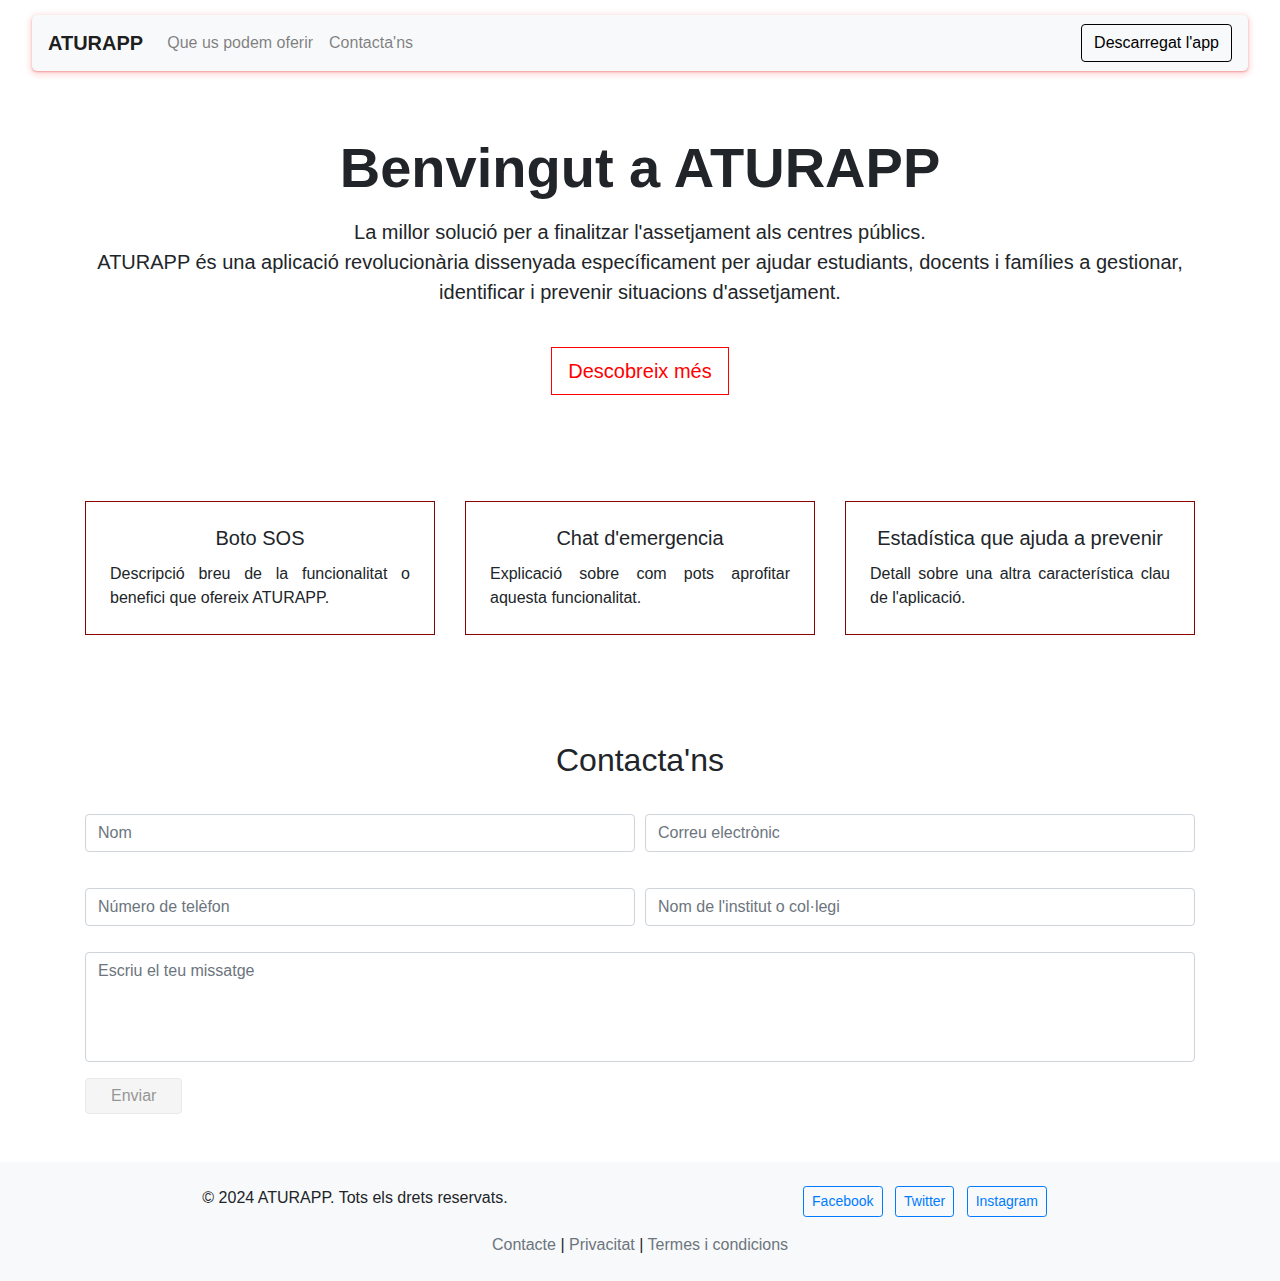
<file: index.html>
<!DOCTYPE html>
<html lang="en">
    <head>
        <meta charset="UTF-8">
        <title>ATURAPP</title>
        <link rel="stylesheet" href="media/css/all.css">
        <link rel="stylesheet" href="media/css/index.css">
        <meta name="viewport" content="width=device-width, initial-scale=1.0">
        <link href="https://cdn.jsdelivr.net/npm/bootstrap@4.6.2/dist/css/bootstrap.min.css" rel="stylesheet">
    </head>

    <body>

        <!-- ====== MENU ===================================== -->
        <nav class="navbar navbar-expand-lg navbar-light bg-light">
            <a class="navbar-brand" href="#">ATURAPP</a>
            <button class="navbar-toggler" type="button" data-toggle="collapse" data-target="#navbarSupportedContent"
                aria-controls="navbarSupportedContent" aria-expanded="false" aria-label="Toggle navigation">
                <span class="navbar-toggler-icon"></span>
            </button>

            <div class="collapse navbar-collapse" id="navbarSupportedContent">
                <ul class="navbar-nav mr-auto">
                    <li class="nav-item">
                        <a class="nav-link" href="#info">Que us podem oferir</a>
                    </li>
                    <li class="nav-item">
                        <a class="nav-link" href="#contact">Contacta'ns</a>
                    </li>
                </ul>
                <form class="form-inline my-2 my-lg-0">
                    <button class="btn my-2 my-sm-0 btn-primary" type="submit">Descarregat l'app</button>
                </form>
            </div>
        </nav>

        <!-- ====== HOME ===================================== -->
        <section class="home py-5" id="home">
            <div class="container text-center">
                <h1 class="display-4 font-weight-bold">Benvingut a ATURAPP</h1>
                <p class="lead mt-3">La millor solució per a finalitzar l'assetjament als centres públics. <br>
                    ATURAPP és una aplicació revolucionària dissenyada específicament per ajudar estudiants, docents i famílies a gestionar, identificar i prevenir situacions d'assetjament. </p>
                <a href="#" class="btn btn-primary btn-lg mt-4">Descobreix més</a>
            </div>
        </section>

        <!-- ====== INFO ===================================== -->
        <section class="info py-5" id="info">
            <div class="container">
                <div class="row text-center">
                    <div class="col-md-4 d-flex align-items-stretch">
                        <div class="card p-4 w-100">
                            <h5 class="card-title">Boto SOS</h5>
                            <p class="card-text">Descripció breu de la funcionalitat o benefici que ofereix ATURAPP.</p>
                        </div>
                    </div>
                    <div class="col-md-4 d-flex align-items-stretch">
                        <div class="card p-4 w-100">
                            <h5 class="card-title">Chat d'emergencia</h5>
                            <p class="card-text">Explicació sobre com pots aprofitar aquesta funcionalitat.</p>
                        </div>
                    </div>
                    <div class="col-md-4 d-flex align-items-stretch">
                        <div class="card p-4 w-100">
                            <h5 class="card-title">Estadística que ajuda a prevenir</h5>
                            <p class="card-text">Detall sobre una altra característica clau de l'aplicació.</p>
                        </div>
                    </div>
                </div>
            </div>
        </section>      

        <!-- ====== CONTACTA ================================= -->
        <section class="contact py-5" id="contact">
            <div class="container">
                <h2 class="text-center mb-4">Contacta'ns</h2>
                <form id="contactForm">
                    <div class="form-row">
                        <div class="col-md-6">
                            <input type="text" class="form-control" placeholder="Nom" required>
                        </div>
                        <div class="col-md-6">
                            <input type="email" class="form-control" placeholder="Correu electrònic" required>
                        </div>
                    </div>
                    <div class="form-row mt-3">
                        <div class="col-md-6">
                            <input type="tel" class="form-control" placeholder="Número de telèfon" required>
                        </div>
                        <div class="col-md-6">
                            <input type="text" class="form-control" placeholder="Nom de l'institut o col·legi" required>
                        </div>
                    </div>
                    <div class="form-group mt-3">
                        <textarea class="form-control" rows="4" style="resize: none;" placeholder="Escriu el teu missatge" required></textarea>
                    </div>
                    <button type="submit" class="btn btn-primary" disabled>Enviar</button>
                </form>
            </div>
        </section>        
        
        <!-- ====== FOOTER =================================== -->
        <footer class="bg-light py-4">
            <div class="container text-center">
                <div class="row">
                    <div class="col-md-6">
                        <p class="mb-0">© 2024 ATURAPP. Tots els drets reservats.</p>
                    </div>
                    <div class="col-md-6">
                        <ul class="list-inline mb-0">
                            <li class="list-inline-item">
                                <a href="#" class="btn btn-outline-primary btn-sm">Facebook</a>
                            </li>
                            <li class="list-inline-item">
                                <a href="#" class="btn btn-outline-primary btn-sm">Twitter</a>
                            </li>
                            <li class="list-inline-item">
                                <a href="#" class="btn btn-outline-primary btn-sm">Instagram</a>
                            </li>
                        </ul>
                    </div>
                </div>
                <div class="row mt-3">
                    <div class="col">
                        <a href="#" class="text-muted">Contacte</a> | 
                        <a href="#" class="text-muted">Privacitat</a> | 
                        <a href="#" class="text-muted">Termes i condicions</a>
                    </div>
                </div>
            </div>
        </footer>
        

        <script src="media/js/home.js"></script>
        <script src="https://code.jquery.com/jquery-3.6.4.min.js"></script>
        <script src="https://cdn.jsdelivr.net/npm/bootstrap@4.6.2/dist/js/bootstrap.min.js"></script>
        <script src="https://cdn.jsdelivr.net/npm/@popperjs/core@2.11.8/dist/umd/popper.min.js"></script>
    </body>
</html>
</file>
<file: media/css/all.css>
*{
    transition: 0.3s;
}

html {
    scroll-behavior: smooth;
}

::selection{
    color: white;
    background: rgb(247, 54, 54);
}
</file>
<file: media/css/index.css>
.navbar{
    width: 95%;
    margin: 15px auto;
    border-radius: 5px;
    box-shadow: rgba(194, 1, 1, 0.3) 0px 1px 2px 0px, rgba(255, 0, 0, 0.15) 0px 2px 6px 2px;
}

.navbar-brand{
    font-weight: 700;
}

nav .collapse form button.btn{
    background: 0;
    color: black;
    border: black 1px solid;
}

nav .collapse form button.btn:hover{
    color: white;
    background: black;
}

/* ============ HOME ================================= */
#home .container .btn-primary{
    color: red;
    border-radius: 0;
    background: white;
    border: 1px solid red;
}

#home .container .btn-primary:hover{
    color: white;
    background: red;
}

#home .container .btn-primary:active{
    outline: 0;
    box-shadow: 0;
}

/* ============ INFO ================================= */
.info .card {
    display: flex;
    margin: 10px 0;
    border-radius: 0;
    flex-direction: column;
    justify-content: flex-start;
    justify-content: space-between;
    border: 1px solid rgb(135, 2, 2);
}

.info .card:hover{
    border: 0;
    cursor: pointer;
    border: 1px solid white;
    box-shadow: 0px 0px 5px 0px rgba(250,0,0,1);
    -moz-box-shadow: 0px 0px 5px 0px rgba(250,0,0,1);
    -webkit-box-shadow: 0px 0px 5px 0px rgba(250,0,0,1);

}

.info .card .card-text{
    text-align: justify;
}

/* ============ FORMULARIO =========================== */
#contact .container form .col-md-6 {
    margin: 10px 0;
}

input.form-control:focus,
textarea.form-control:focus {
    border: 1px solid red;
    box-shadow: none;
}

#contact .container form button{
    color: red;
    background: 0;
    padding: 5px 25px;
    border: 1px solid red;
}

#contact .container form button:hover{
    color: white;
    background: red;
}

#contact .container form button:disabled {
    color: rgb(94, 94, 94);
    cursor: not-allowed;
    background: #f0f0f0;
    border: 1px solid #ddd;
}
</file>
